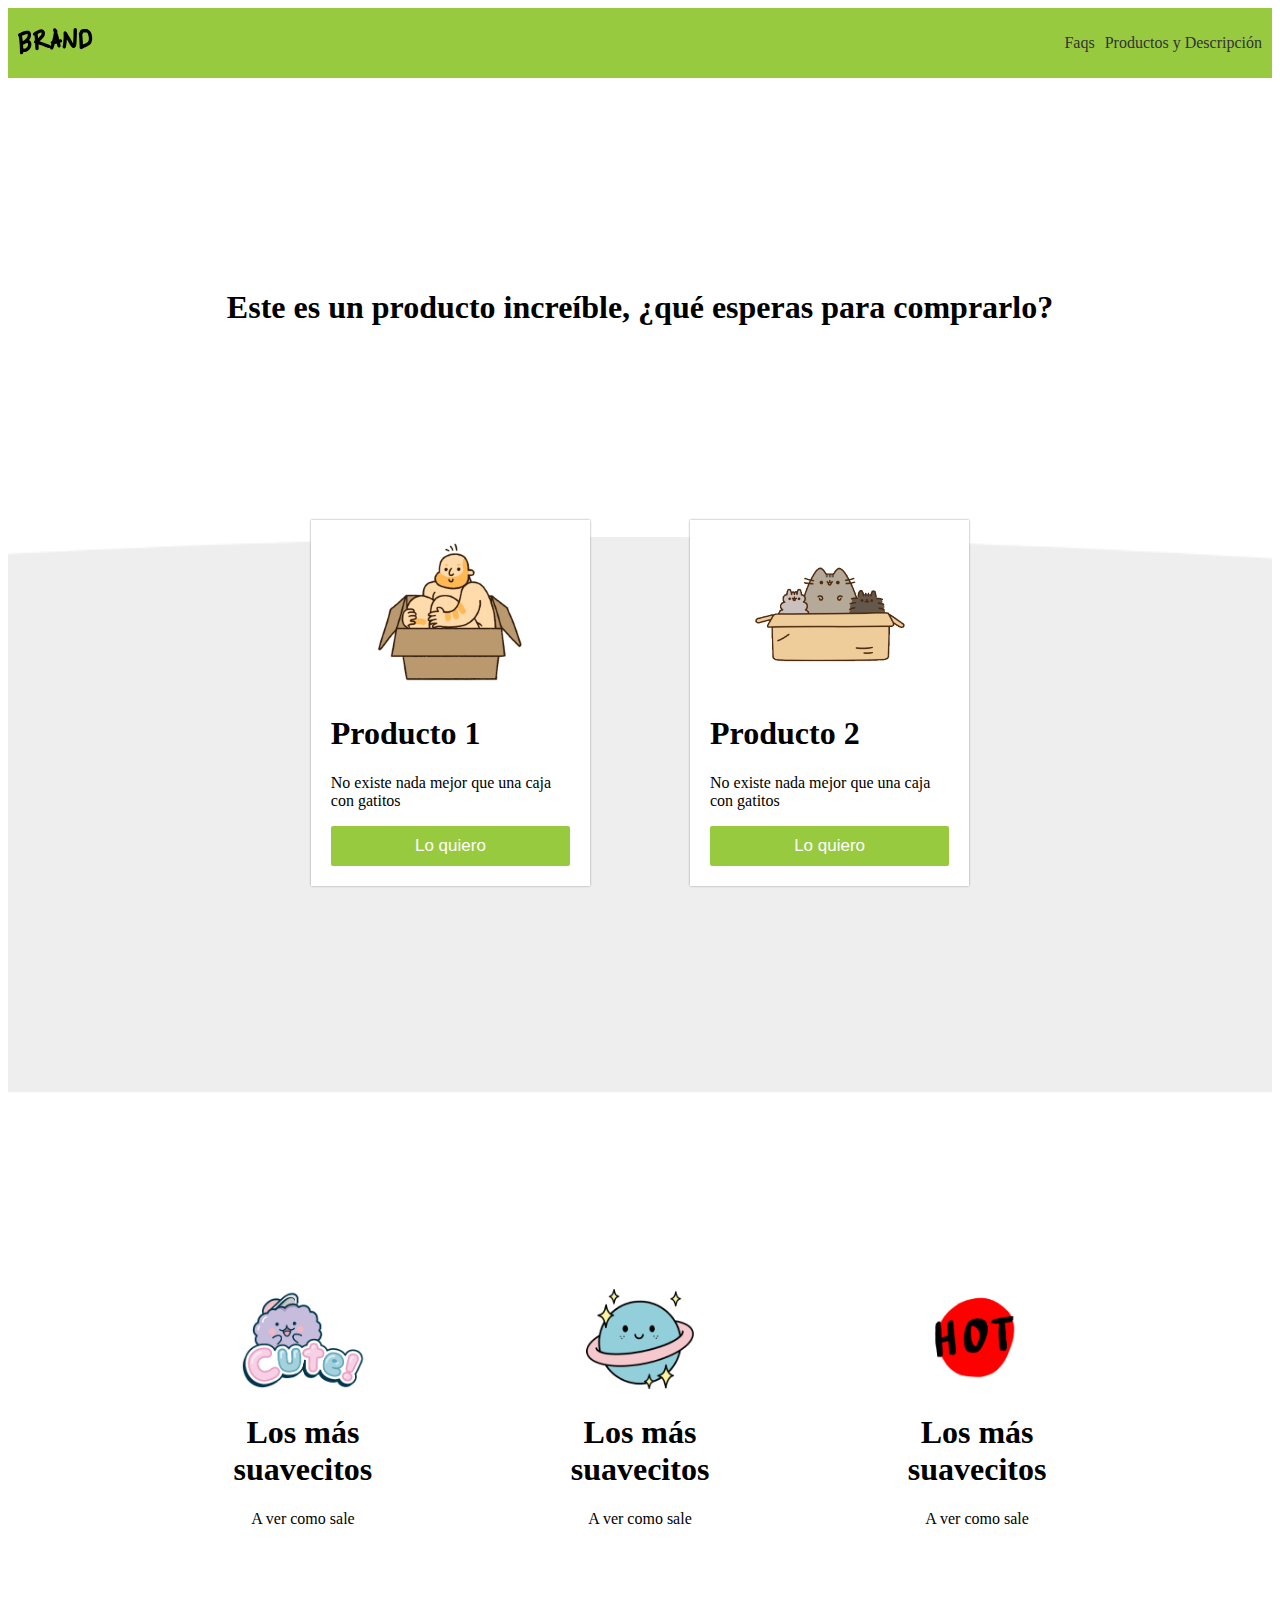
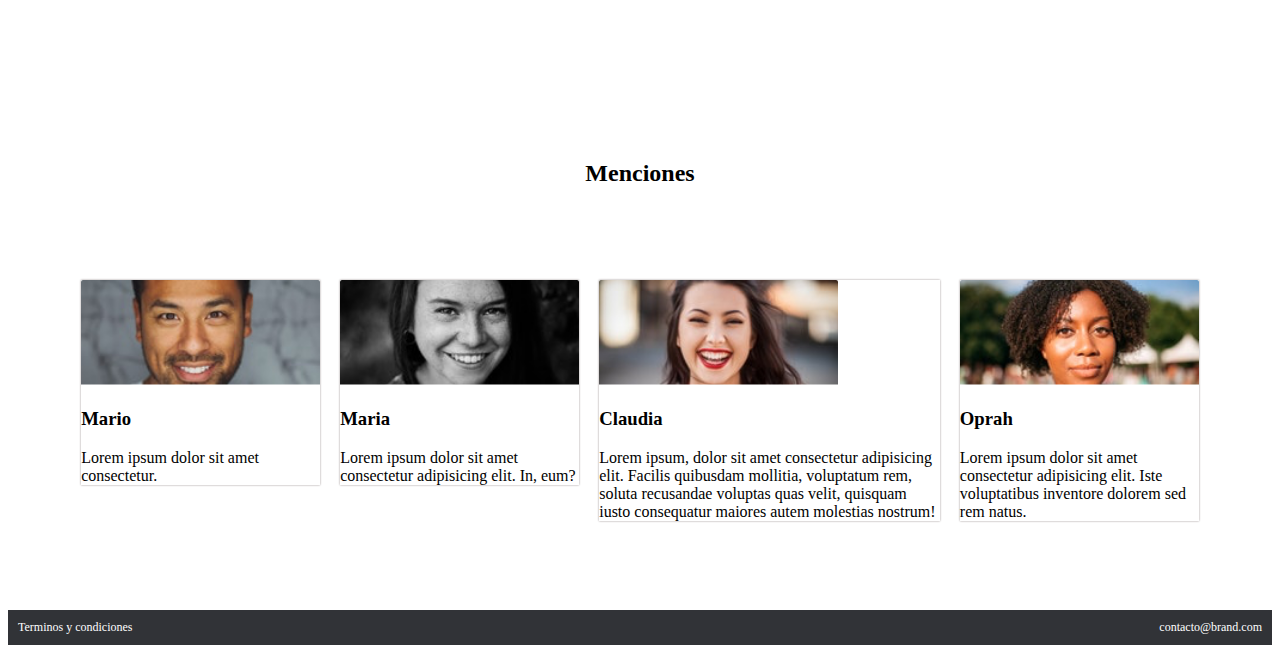
<file: index.html>
<!DOCTYPE html>
<html lang="es">
    <head>    
        <meta charset="UTF-8">
        <!-- <meta name="viewport" content="width=device-width, initial-scale=1.0">
        <meta http-equiv="X-UA-Compatible" content="ie=edge"> -->
        <link rel="stylesheet" href="https://stackpath.bootstrapcdn.com/bootstrap/4.2.1/css/bootstrap.min.css" integrity="sha384-GJzZqFGwb1QTTN6wy59ffF1BuGJpLSa9DkKMp0DgiMDm4iYMj70gZWKYbI706tWS" crossorigin="anonymous">
        <link rel="stylesheet" href="css/estilos.css"> 
        <link rel="stylesheet" href="css/mobile.css"> 
        <link rel="stylesheet" href="css/animation.css"> 
        <title>Pagina de mierda</title>
    </head>
    <body>
        <!------Aqui empieza el nav----->
        <nav class="fadeInDown">
        <div class="brand_image">
        <img src="images/logo.png" alt="">
        </div>            
        <div class="nave_options">
            <ul>
                <li><a href="#">Faqs</a></li>
                <li><a href="producto.html">Productos y Descripción</a></li>   
            </ul>
        </div>   
    </nav>  
    <!-- --------Acaba el Nav--------- -->

    <!-- ----Start Main Section------- -->

    <div class="main_section fadeIn" >
        <h1>
            Este es un producto increíble, ¿qué esperas para comprarlo?
        </h1>
    </div>

    <div class="products ">

        <div class="product  fadeInUp ">
         <div class="content">
                <div class="img_content">
                        <img src="images/box1.png" alt="">
                </div>
                <h1>Producto 1</h1>
                    <p>No existe nada mejor que una caja con gatitos</p>
                       <a href="venta.html">
                            <button href="#"class="main_button">Lo quiero</button>
                       </a>
        </div>
        </div>
            <div class="product fadeInUp ">
                 <div class="content">
                        <div class="img_content">
                                <img src="images/box2.png" alt="">
                        </div>
                    <h1>Producto 2</h1>
                    <p>No existe nada mejor que una caja con gatitos</p>
                        <a href="venta.html">
                                <button href="#"class="main_button">Lo quiero</button>
                        </a>
                </div>
            </div>
    </div>
        <!-- ---------------Start Main Section------------------ -->

        <!-- ---------------Start Beneficios Section------------------ -->
            <div class="Beneficios">

                <div class="Beneficio">
                    <div class="contenido">
                        <div class="img_contenido">
                            <img src="images/b1.png" alt="">
                        </div>
                        <h1>Los más suavecitos</h1>
                            <p>A ver como sale</p>
                    </div>
                </div>
                <div class="Beneficio">
                        <div class="contenido">
                            <div class="img_contenido">
                                <img src="images/b2.png" alt="">
                            </div>
                            <h1>Los más suavecitos</h1>
                                <p>A ver como sale</p>
                        </div>
                </div>
                <div class="Beneficio">
                        <div class="contenido">
                             <div class="img_contenido">
                                <img src="images/b3.png" alt="">
                            </div>
                                <h1>Los más suavecitos</h1>
                                <p>A ver como sale</p>
                            </div>
                </div>
            </div>

         <!-- ---------------Start Mentions Section------------------ -->

            <h2 class="mencion_title">Menciones </h2>

         <div class="Mentions">
                <div class="Mencion">
                    <div class="contents">
                        <div class="img_contenido">
                            <img src="images/p1.png" alt="">
                        </div>
                        <h3>Mario</h3>
                            <p>Lorem ipsum dolor sit amet consectetur.</p>
                    </div>
                </div>
                <div class="Mencion">
                        <div class="contents">
                            <div class="img_contenido">
                                <img src="images/p2.png" alt="">
                            </div>
                            <h3>Maria</h3>
                                <p>Lorem ipsum dolor sit amet consectetur adipisicing elit. In, eum?</p>
                        </div>
                </div>
                <div class="Mencion">
                        <div class="contents">
                            <div class="img_contenido">
                                <img src="images/p3.png" alt="">
                            </div>
                            <h3>Claudia</h3>
                                <p>Lorem ipsum, dolor sit amet consectetur adipisicing elit. Facilis quibusdam mollitia, voluptatum rem, soluta recusandae voluptas quas velit, quisquam iusto consequatur maiores autem molestias nostrum!</p>
                        </div>
                </div>
                <div class="Mencion">
                        <div class="contents">
                                <div class="img_contenido">
                                    <img src="images/p4.png" alt="">
                                </div>
                                <h3>Oprah</h3>
                                    <p>Lorem ipsum dolor sit amet consectetur adipisicing elit. Iste voluptatibus inventore dolorem sed rem natus.</p>
                        </div>
                </div>
            </div>

            <footer>
                <div class="option">Terminos y condiciones</div>
                <div class="option contact"><a href="mailto:contacto@brand.com"></a> contacto@brand.com</div>
            </footer>

    </div>     
    <script src="scripts/script.js"></script>
</body>
</html>
</file>
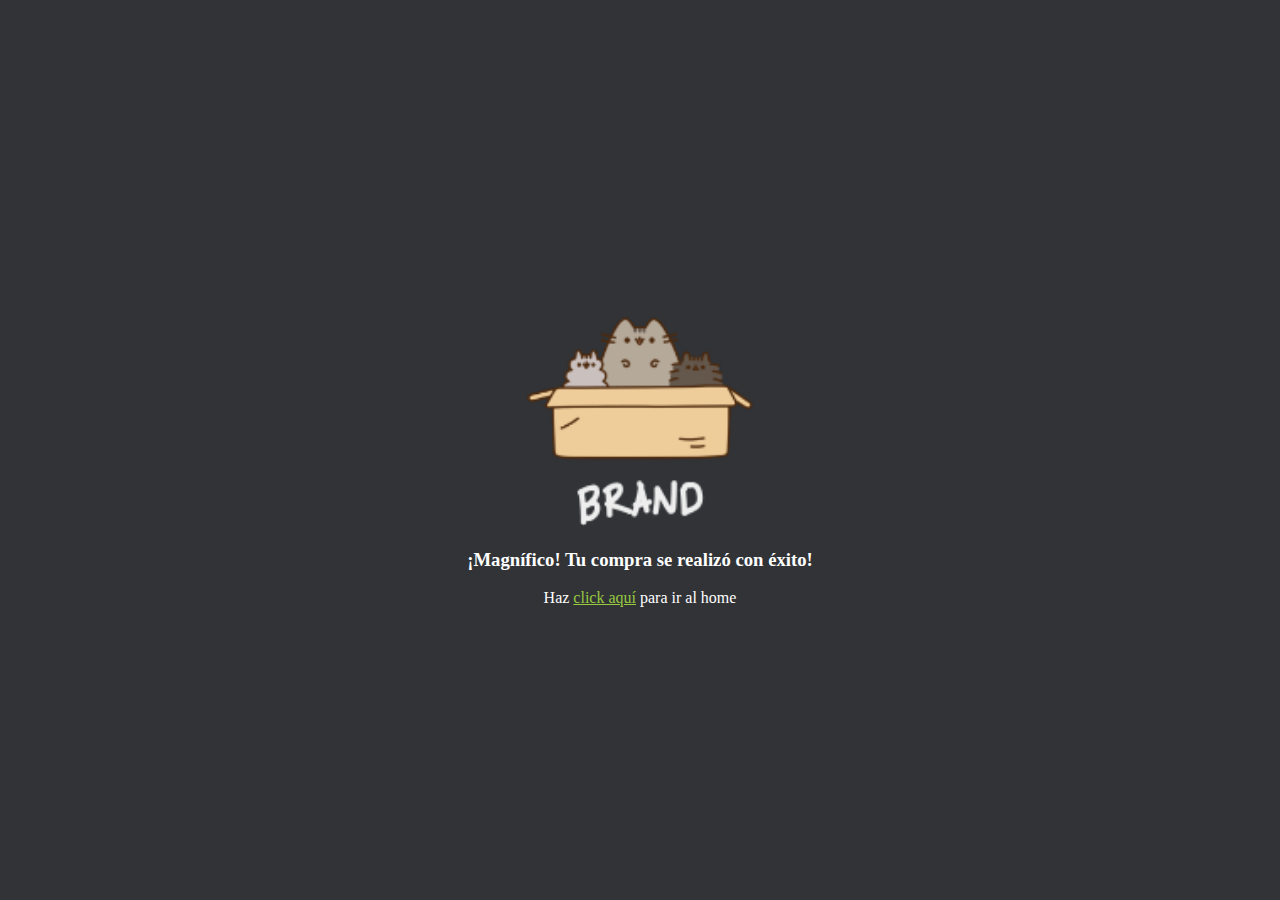
<file: exito.html>
<!DOCTYPE html>
<html lang="es">
<head>
  <meta charset="UTF-8">
  <meta name="viewport" content="width=device-width, initial-scale=1.0">
  <meta http-equiv="X-UA-Compatible" content="ie=edge">
  <link rel="stylesheet" href="css/normalize.css">
  <link rel="stylesheet" href="css/estilos.css">
  <link rel="stylesheet" href="css/animation.css">
  <link rel="stylesheet" href="css/paypal.css">

  <title>Succes</title>
</head>
<body>
  <div class="content_paypal">
      <img src="images/box_brand.png" height="250" alt="">
      <h3>¡Magnífico! Tu compra se realizó con éxito!</h3>
      <p>Haz <a href="index.html">click aquí</a> para ir al home</p>
  </div>
</body>
</html>
</file>
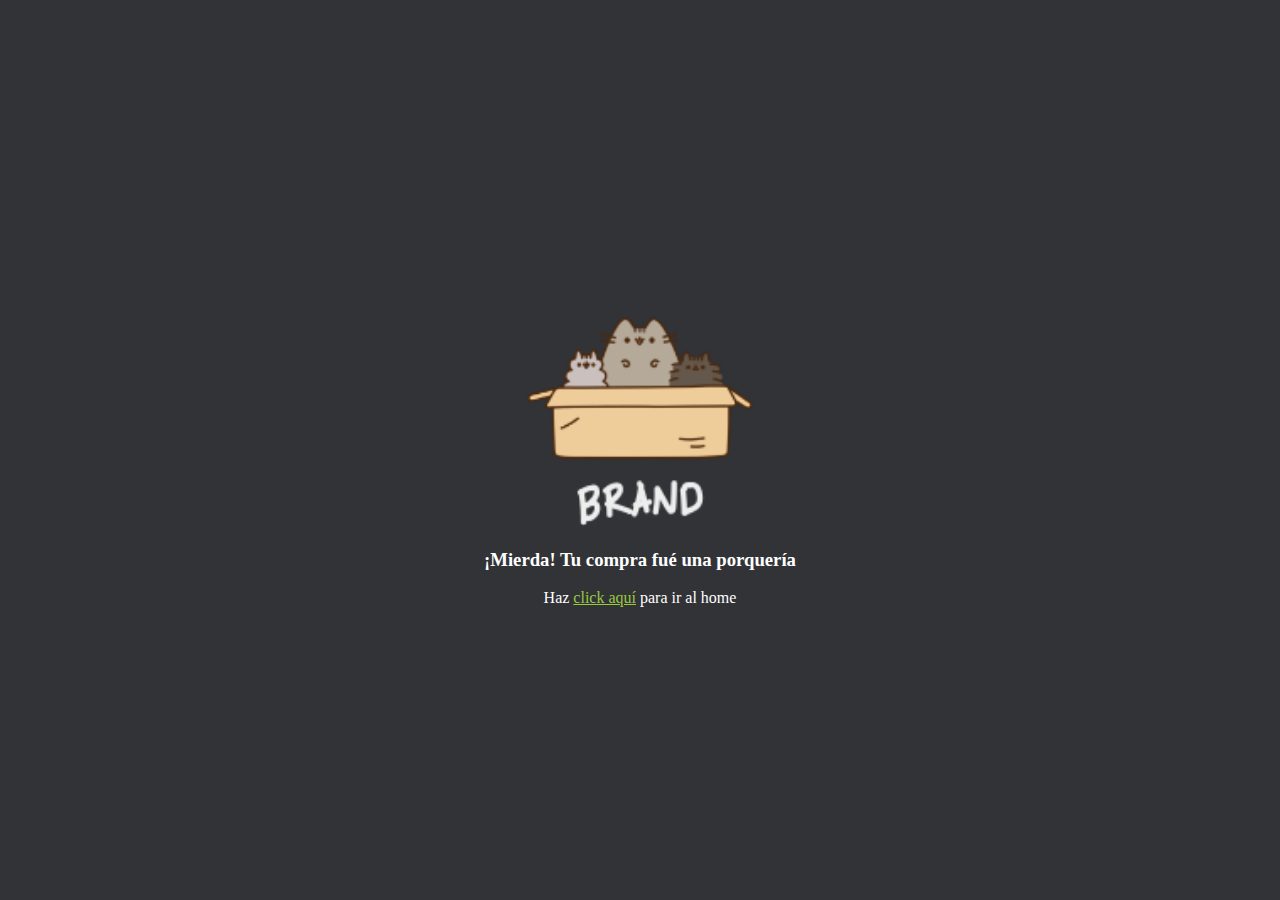
<file: falla.html>
<!DOCTYPE html>
<html lang="es">
<head>
  <meta charset="UTF-8">
  <meta name="viewport" content="width=device-width, initial-scale=1.0">
  <meta http-equiv="X-UA-Compatible" content="ie=edge">
  <link rel="stylesheet" href="css/normalize.css">
  <link rel="stylesheet" href="css/estilos.css">
  <link rel="stylesheet" href="css/animation.css">
  <link rel="stylesheet" href="css/paypal.css">

  <title>Succes</title>
</head>
<body>
  <div class="content_paypal">
      <img src="images/box_brand.png" height="250" alt="">
      <h3>¡Mierda! Tu compra fué una porquería</h3>
      <p>Haz <a href="index.html">click aquí</a> para ir al home</p>
  </div>
</body>
</html>
</file>
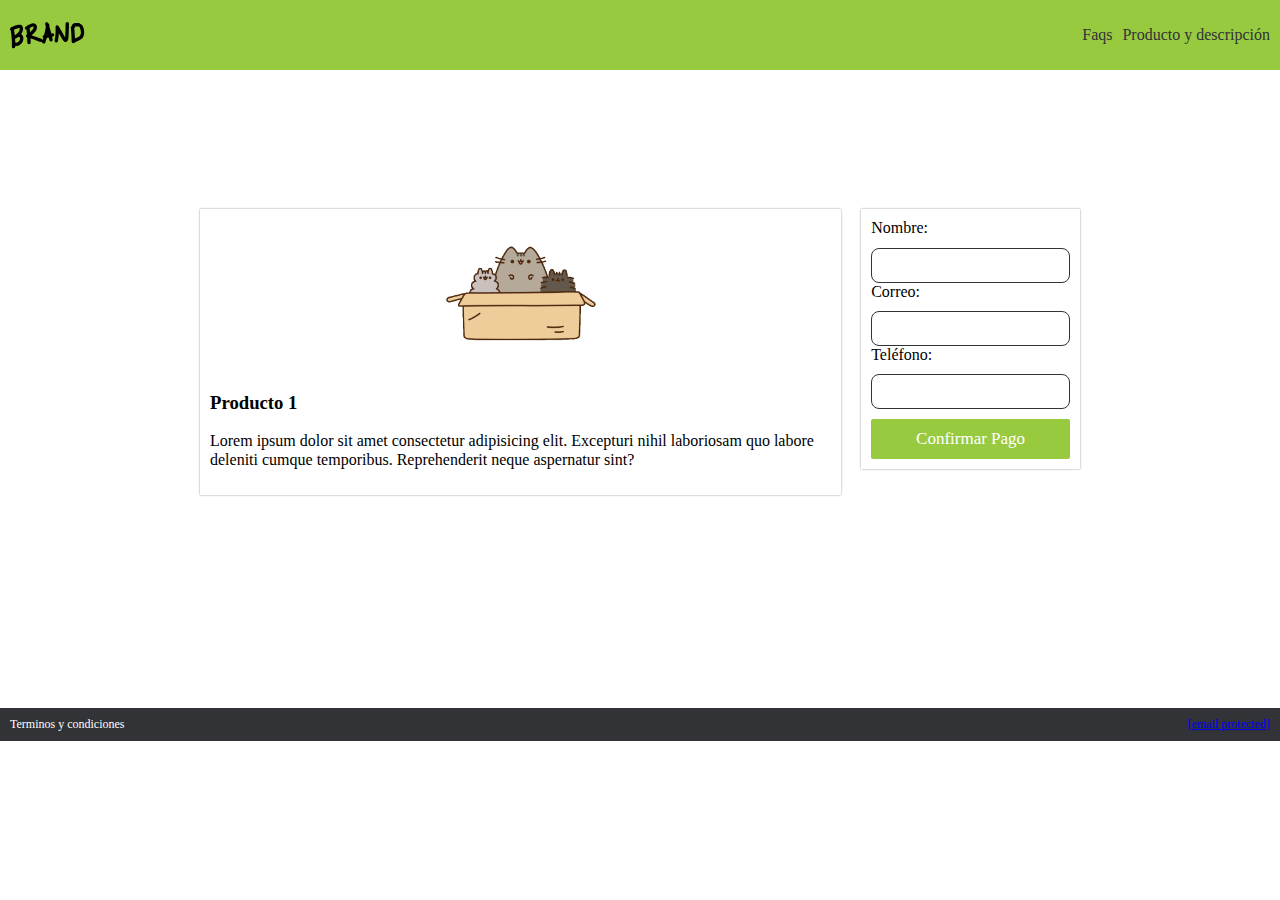
<file: venta.html>
<!DOCTYPE html>
<html lang="es">
  <head>
    <meta charset="utf-8">
    <meta name="description" content="Este es un sitio de producto genial">
    <link rel="stylesheet" href="https://stackpath.bootstrapcdn.com/bootstrap/4.2.1/css/bootstrap.min.css" integrity="sha384-GJzZqFGwb1QTTN6wy59ffF1BuGJpLSa9DkKMp0DgiMDm4iYMj70gZWKYbI706tWS" crossorigin="anonymous">
    <link rel="stylesheet" href="css/grid.css">
    <link rel="stylesheet" href="css/animation.css">
    <link rel="stylesheet" href="css/normalize.css">
    <link rel="stylesheet" href="css/estilos.css">
    <link rel="stylesheet" href="css/mobile.css">
    <title>BRAND📦</title>

  </head> <!-- Cierra head -->
  <body>
    <nav class="fadeInDown">
      <img src="images/logo.png" alt="">
      <ul>
        <li>
          <a href="#">Faqs</a></li>
        <li>
          <a href="#">Producto y descripción</a></li>
      </ul>
    </nav>

<!-- FORMULARIO DE VENTA -->
<br>
<br>
<br>
<br>
<br>
<br>
<br>
    <div class="container">
      <div class="row">
        <div class="col-8">
          <div class="modulo_pago">
            <div class="modulo_pago_images">
              <img src="images/box2.png" alt="">
            </div>
              <h3>Producto 1</h3>
                <p>Lorem ipsum dolor sit amet consectetur adipisicing elit. Excepturi nihil laboriosam quo labore deleniti cumque temporibus. Reprehenderit neque aspernatur sint?</p>
          </div>
        </div>
        <div class="col-4">
          <div class="modulo_pago">
            <form action="https://www.paypal.com/cgi-bin/webscr?cmd=_s-xclick&hosted_button_id=WJ2ML4Q84PW8L" method="POST">
              <label for="name">Nombre:</label>
              <br>
              <input type="text" placeholder="" name="name" class="data">
              <br>
              <label for="email">Correo:</label>
              <br>
              <input type="text" placeholder="" name="email" class="data">
              <br>
              <label for="number">Teléfono:</label>
              <br>
              <input type="text" placeholder="" name="phone" class="data">

              <input type="submit" class="main_button" name="submit" value="Confirmar Pago"> 

            </form>
          </div>
        </div>  
      </div>
    </div>
    <br>
    <br>
    <br>
    <br>
    <br>
    <br>
    <br>
    <br>
    <br>
    <br>
    <br>
    <!-- Inicio de footer -->
    <footer>
      <div class="option">Terminos y condiciones</div>
      <div class="option"><a href="/cdn-cgi/l/email-protection" class="__cf_email__" data-cfemail="e4878b8a908587908ba48696858a80ca878b89">[email&#160;protected]</a></div>
    </footer>
    <!-- Fin de Footer -->

    <!-- Script -->
    <!-- <script data-cfasync="false" src="/cdn-cgi/scripts/5c5dd728/cloudflare-static/email-decode.min.js">
    </script>
      <script src="scripts/script.js">
      </script> -->
  </body> <!-- Cierra body -->
</html> <!-- Cierra html -->
</file>
<file: css/estilos.css>
@import url('https://fonts.googleapis.com/css?family=Open+Sans:400,700&display=swap');

/* -----------Variables----------- */
:root{

--green-color:#98CA3F;
--white-color:white;
--black-color:#313337;

/*---- Espaciado ----*/
--espaciado:10px;

/*---- TIPOGRAFÍA ----*/
--normal:12px;

/*  ------ BOX SHADOW -----*/
--box:0 0 2px 0px #9d9393;
--space:10px;
--space-2:20px;
}
/* -----------Variables----------- */


html,body,{
    padding: 0px;
    margin: 0px;
    font-size: var(--normal);
    font-family: 'Open Sans', sans-serif; 
}

p,{
    padding: 0px;
    margin: 0px;
    font-size: var(--normal);
    }
label{
    /* padding-bottom: var(--espaciado); */
}
nav{
    display: flex;
    background-color: var(--green-color);
    padding: var(--espaciado);
    color: var(--green-color);
    justify-content: space-between;
    align-items: center;
}

nav ul{
    display: flex;
}
nav li{
    padding-left: var(--espaciado);
    list-style: none;
}
nav li a{
    color: var(--black-color);
    text-decoration: none;
}
nav li a:hover{
    color:var(--white-color);
}

/* ----------------------------------------------------Main Section------------------------------------------------------------ */

.main_section{
    padding: 15%;
    text-align: center;
}

.products{
    background-image: url("../images/curve.png");
    max-height: 50px;
    background-size: cover;
    background-position: top;
    padding: 20%;
    display: flex;
    
}

.product{
    padding: 50px;
    margin-top: -320px;
}
.product .content{
    background-color:var(--white-color);
    padding: 20px;
    box-shadow: var(--box);
}
.img_content{
    text-align: center;
}

.main_button{
    background-color: var(--green-color);
    text-align: center;
    width: 100%;
    padding: var(--espaciado);
    font-size: 17px;
    color: var(--white-color);
    border: 0;   
    cursor: pointer; 
    border-radius: 2px;
}
.main_button:hover{
    background-color: #567837;

}
/* ----------------------------------------------------Beneficios Section--------------------------------------------------------*/

.Beneficios
{
    padding: 10%;
    display: flex;
}

.Beneficio
{
    text-align: center;
    padding: 20px;
}
.Beneficio img
{
    max-height: 100px;
}
.Beneficio .contenido
    {
    background-color: var(--white-color);
    padding: 50px;
    text-align: center;
    }

    /* ----------------------------------------------------Mentions Section--------------------------------------------------------*/

    .Mentions
    {
    display: flex;
    padding: 5%;
    }

     .mention img
    {
        width: 100%;
    }

    h2.mencion_title
    {
        text-align: center;
    }

    .Mencion
    {
        padding: 10px;
        text-align: left;
    }
   
    .Mencion .contents
    {
    box-shadow: var(--box);
    }

/* ----------------------------VENTA--------------------------------- */
.modulo_pago{
    background-color: var(--white-color);
    box-shadow: var(--box);
    padding: var(--espaciado);
    /* text-align: center;     */
}
.modulo_pago_images{
    max-width: 150px;
    text-align: center;
    width: 100%;
    margin: auto;
}

.data{
    margin-top: var(--espaciado);
    width: 100%;
    /* box-shadow: var(--box); */
    height: 35px;
    border-radius: 8px;
    border: 1px solid var(--black-color);
    box-sizing: border-box;
}

.modulo_pago .main_button{
    margin-top: var(--espaciado);
    
}

/* FOOTER */
    footer
        {
        display: flex;
        justify-content: space-between;
        font-size: var(--normal);
        background-color: var(--black-color);
        padding: var(--space);
        color: var(--white-color);
        }   
}
</file>
<file: css/mobile.css>
@media (max-width: 600px) /*Esta es el tamaño en el que se activarán las especificaciones*/
{
.products{
  display: inherit;
  height: auto;
  max-height: none;
}
.product
{
  margin-top: auto;
}
.main_section
{
  padding: 4%;
}
.Beneficios, .Mentions
{
  display: inherit;
}
}
</file>
<file: css/animation.css>
.fadeIn
{
  -webkit-animation-duration: 4s;
  -webkit-animation-fill-mode: both;
  -webkit-animation-name: fadeIn;
}

@keyframes fadeIn
{
  from{
    opacity: 0;
  }
  to{
    opacity: 1;
  }
}

.fadeInDown
{
  -webkit-animation-duration: 4s;
  -webkit-animation-fill-mode: both;
  -webkit-animation-name: fadeInDown;
}

@keyframes fadeInDown
{
from{
  opacity: 0;
  -webkit-transform: translate3d(0, -100%, 0);
}
to{
  opacity: 1;
  -webkit-transform: translate3d(0, 0, 0);
}
}

.fadeInUp
{
  -webkit-animation-duration: 1s;
  -webkit-animation-fill-mode: both;
  -webkit-animation-name: fadeInUp;
}

@keyframes fadeInUp
{
from{
  opacity: 0;
  -webkit-transform: translate3d(0, 100%, 0);
  transform: translate3d(0, 100%, 0);
}
to{
  opacity: 1;
  -webkit-transform: translate3d(0, 0, 0);
  transform: translate3d(0, 0, 0);
}
}
</file>
<file: css/paypal.css>
body{
  background-color: var(--black-color);
  text-align: center;
  color: var(--white-color);
  display: flex;
  justify-content: center;
  align-items: center;
  height: 100vh;
}
.content_paypal a{
  color: var(--green-color);

}
</file>
<file: css/grid.css>
.container
{
  max-width: 900px;
  margin: auto;
}
.row
{
  display: flex;
}

.col-1
{
  width: 8,3333333%;
}
.col-2
{
  width: 16.6666666%;
}
.col-3
{
  width: 25%;;
}
.col-4
{
  width: 33,3333333%;
}
.col-5
{
  width: 41,6666667%;
}
.col-6
{
  width: 50,0000000%;
}
.col-7
{
  width: 58,3333333%;
}
.col-8
{
  width: 66,6666667%;
}
.col-9
{
  width: 75,0000000%;
}
.col-10
{
  width: 83,3333333%;
}
.col-11
{
  width: 91,6666667%;
}
.col-12
{
  width: 100%;
}

[class*="col-"]
{
  padding: 10px;
}

@media (max-width: 900px)
{
  .row
  {
    display: inherit;
  }
  [class*="col-"]
  {
    width: 100%;
  }
}
</file>
